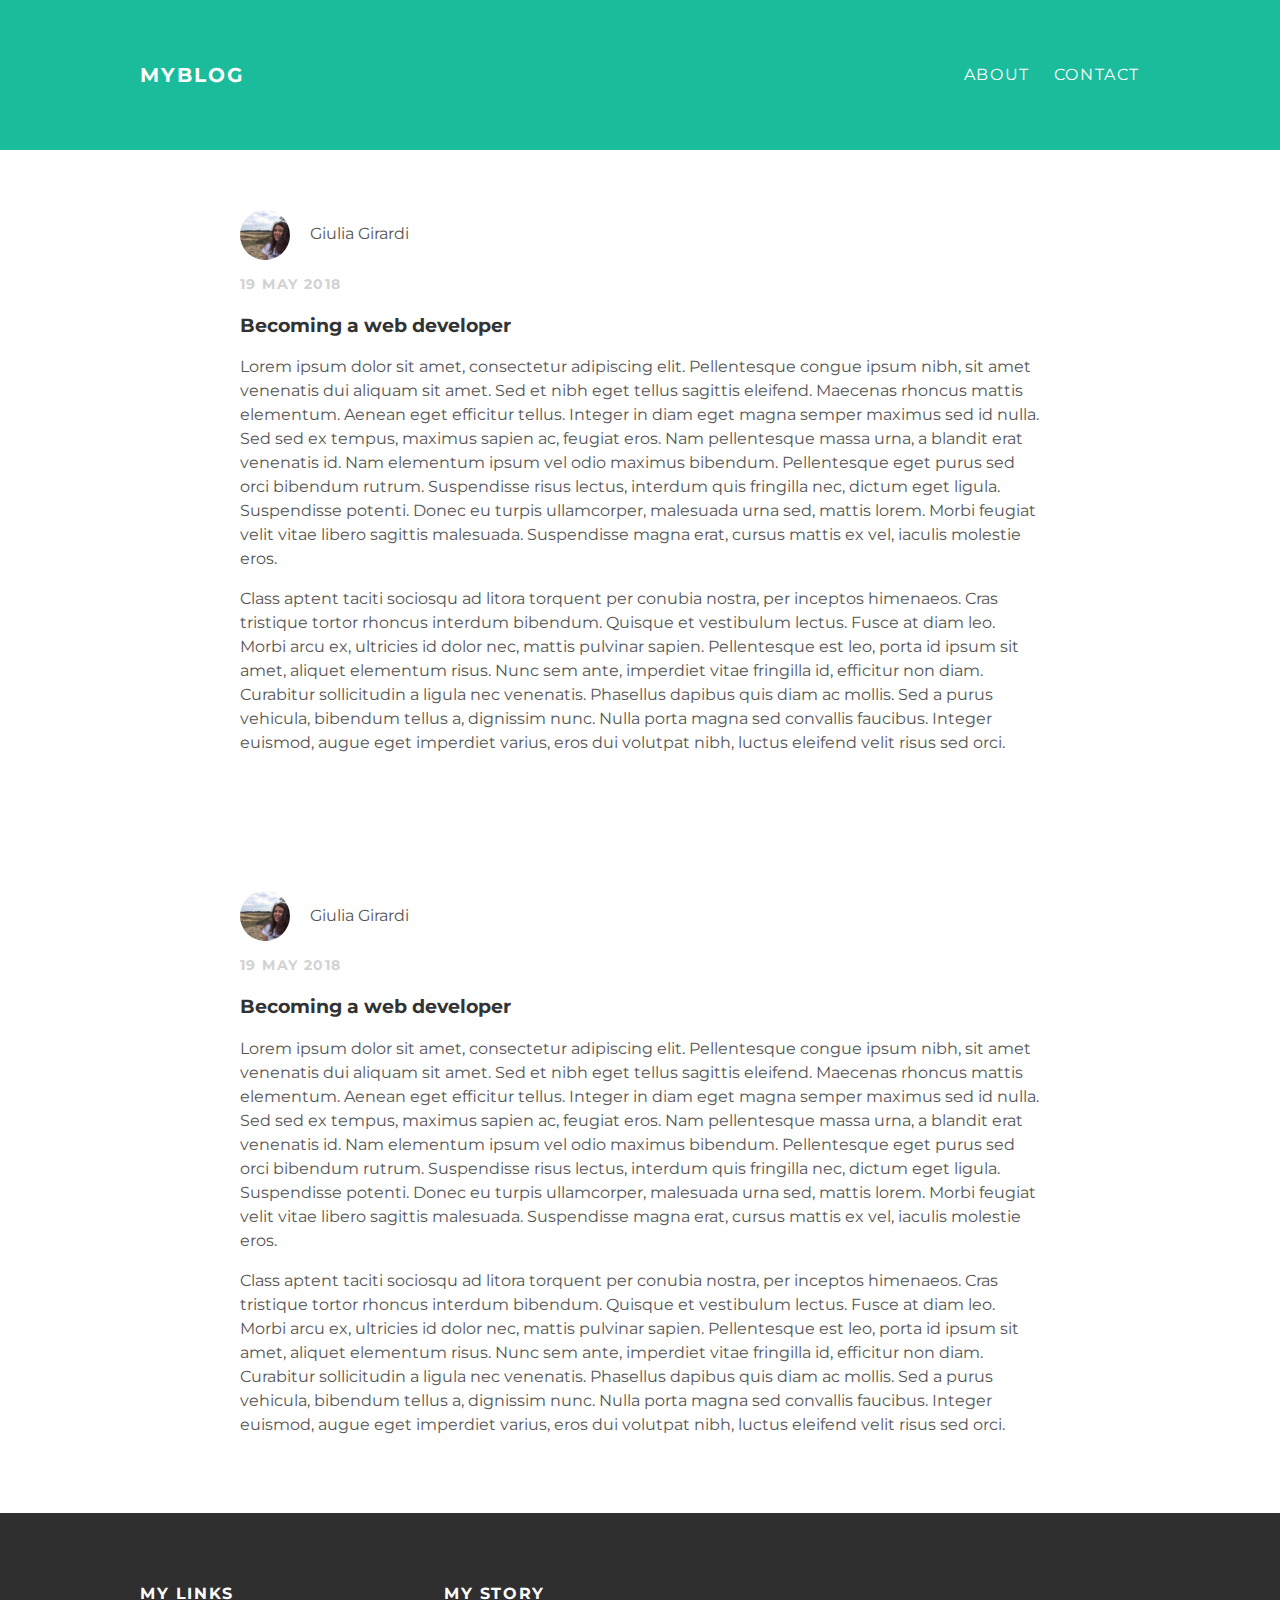
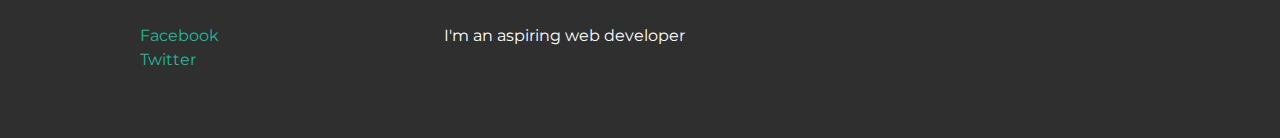
<file: index.html>
<!DOCTYPE html>
<html>
  <head>
    <title>My blog</title>
    <link rel="stylesheet" type="text/css" href="styles.css">
  </head>
  <body>
    <div id="header">
      <div class="container">
        <a id="header-title" href="index.html">Myblog</a>
        <ul id="header-nav">
          <li><a href="about.html">About</a></li>
          <li><a href="mailto:giulia_girardi@hotmail.it">Contact</a></li>
        </ul>
      </div>
    </div>
    <div id="content">
      <div class="post-container">
        <div class="post">
          <div class="post-author">
            <img src="GiuliaGirardi.jpg">
            <span>Giulia Girardi</span>
          </div>
          <p class="post-date">19 May 2018</p>
          <h3 class="post-title">Becoming a web developer</h3>
          <div class="post-content">
            <p>Lorem ipsum dolor sit amet, consectetur adipiscing elit. Pellentesque congue ipsum nibh, sit amet venenatis dui aliquam sit amet. Sed et nibh eget tellus sagittis eleifend. Maecenas rhoncus mattis elementum. Aenean eget efficitur tellus. Integer in diam eget magna semper maximus sed id nulla. Sed sed ex tempus, maximus sapien ac, feugiat eros. Nam pellentesque massa urna, a blandit erat venenatis id. Nam elementum ipsum vel odio maximus bibendum. Pellentesque eget purus sed orci bibendum rutrum. Suspendisse risus lectus, interdum quis fringilla nec, dictum eget ligula. Suspendisse potenti. Donec eu turpis ullamcorper, malesuada urna sed, mattis lorem. Morbi feugiat velit vitae libero sagittis malesuada. Suspendisse magna erat, cursus mattis ex vel, iaculis molestie eros.
            </p>
            <p>Class aptent taciti sociosqu ad litora torquent per conubia nostra, per inceptos himenaeos. Cras tristique tortor rhoncus interdum bibendum. Quisque et vestibulum lectus. Fusce at diam leo. Morbi arcu ex, ultricies id dolor nec, mattis pulvinar sapien. Pellentesque est leo, porta id ipsum sit amet, aliquet elementum risus. Nunc sem ante, imperdiet vitae fringilla id, efficitur non diam. Curabitur sollicitudin a ligula nec venenatis. Phasellus dapibus quis diam ac mollis. Sed a purus vehicula, bibendum tellus a, dignissim nunc. Nulla porta magna sed convallis faucibus. Integer euismod, augue eget imperdiet varius, eros dui volutpat nibh, luctus eleifend velit risus sed orci.
            </p>
          </div>
        </div>
    <div id="content">
      <div class="post-container">
        <div class="post">
          <div class="post-author">
            <img src="GiuliaGirardi.jpg">
            <span>Giulia Girardi</span>
          </div>
          <p class="post-date">19 May 2018</p>
          <h3 class="post-title">Becoming a web developer</h3>
          <div class="post-content">
            <p>Lorem ipsum dolor sit amet, consectetur adipiscing elit. Pellentesque congue ipsum nibh, sit amet venenatis dui aliquam sit amet. Sed et nibh eget tellus sagittis eleifend. Maecenas rhoncus mattis elementum. Aenean eget efficitur tellus. Integer in diam eget magna semper maximus sed id nulla. Sed sed ex tempus, maximus sapien ac, feugiat eros. Nam pellentesque massa urna, a blandit erat venenatis id. Nam elementum ipsum vel odio maximus bibendum. Pellentesque eget purus sed orci bibendum rutrum. Suspendisse risus lectus, interdum quis fringilla nec, dictum eget ligula. Suspendisse potenti. Donec eu turpis ullamcorper, malesuada urna sed, mattis lorem. Morbi feugiat velit vitae libero sagittis malesuada. Suspendisse magna erat, cursus mattis ex vel, iaculis molestie eros.
            </p>
            <p>Class aptent taciti sociosqu ad litora torquent per conubia nostra, per inceptos himenaeos. Cras tristique tortor rhoncus interdum bibendum. Quisque et vestibulum lectus. Fusce at diam leo. Morbi arcu ex, ultricies id dolor nec, mattis pulvinar sapien. Pellentesque est leo, porta id ipsum sit amet, aliquet elementum risus. Nunc sem ante, imperdiet vitae fringilla id, efficitur non diam. Curabitur sollicitudin a ligula nec venenatis. Phasellus dapibus quis diam ac mollis. Sed a purus vehicula, bibendum tellus a, dignissim nunc. Nulla porta magna sed convallis faucibus. Integer euismod, augue eget imperdiet varius, eros dui volutpat nibh, luctus eleifend velit risus sed orci.
            </p>
          </div>
        </div>
      </div>
    </div>
      </div>
    </div>
    <div id="footer">
      <div class="container">
        <div class="column">
          <h4>My Links</h4>
          <p>
            <a href="https://www.facebook.com/giulia.girardi2" target="_blank">Facebook</a>
            <br>
            <a href="https://twitter.com/_giulia_girardi" target="_blank">Twitter</a>
          </p>
        </div>
        <div class="column">
          <h4>My Story</h4>
          <p>I'm an aspiring web developer</p>
        </div>
      </div>
    </div>
  </body>
</html>
</file>
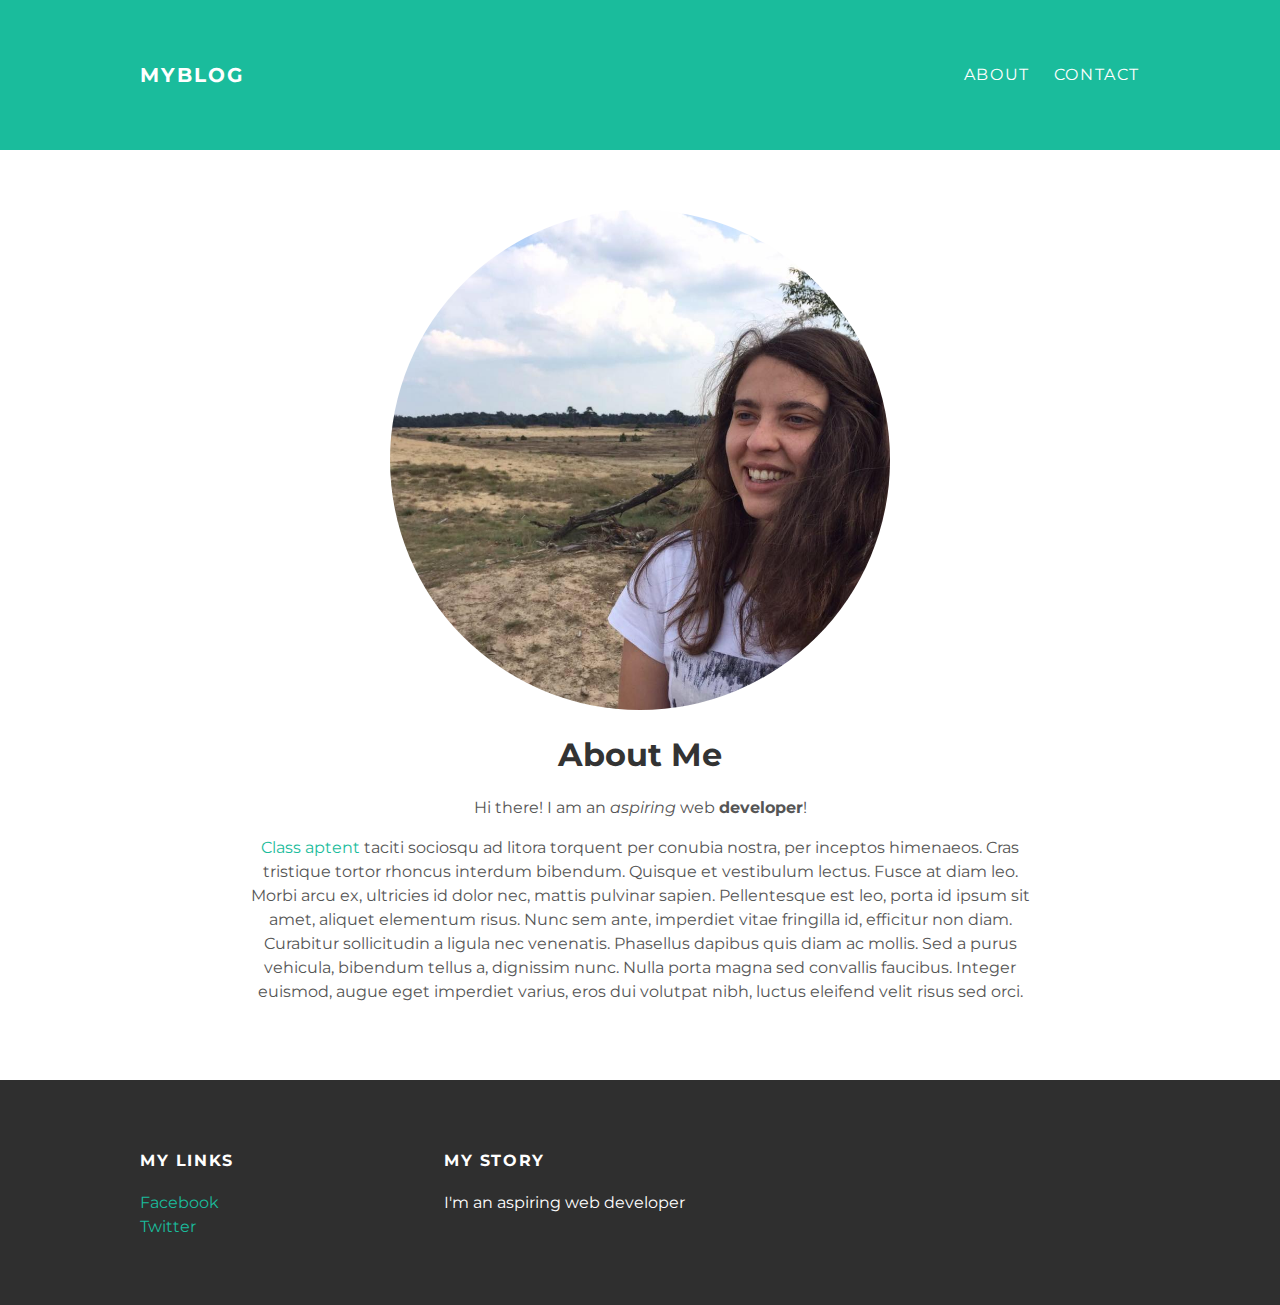
<file: about.html>
<!DOCTYPE html>
<html>
  <head>
    <title>My blog</title>
    <link rel="stylesheet" type="text/css" href="styles.css">
  </head>
  <body>
    <div id="header">
      <div class="container">
        <a id="header-title" href="index.html">Myblog</a>
        <ul id="header-nav">
          <li><a href="about.html">About</a></li>
          <li><a href="mailto:giulia_girardi@hotmail.it">Contact</a></li>
        </ul>
      </div>
    </div>
    <div id="content">
      <div class="container">
        <div class="about">
          <div class="about-author">
            <img src="GiuliaGirardi.jpg">
          </div>
          <h1 class="about-title">About Me</h3>
          <div class="about-content">
            <p>Hi there! I am an <em>aspiring</em> web <strong>developer</strong>!</p>
            <p><a href="https://www.lipsum.com/feed/html" target="_blank">Class aptent</a> taciti sociosqu ad litora torquent per conubia nostra, per inceptos himenaeos. Cras tristique tortor rhoncus interdum bibendum. Quisque et vestibulum lectus. Fusce at diam leo. Morbi arcu ex, ultricies id dolor nec, mattis pulvinar sapien. Pellentesque est leo, porta id ipsum sit amet, aliquet elementum risus. Nunc sem ante, imperdiet vitae fringilla id, efficitur non diam. Curabitur sollicitudin a ligula nec venenatis. Phasellus dapibus quis diam ac mollis. Sed a purus vehicula, bibendum tellus a, dignissim nunc. Nulla porta magna sed convallis faucibus. Integer euismod, augue eget imperdiet varius, eros dui volutpat nibh, luctus eleifend velit risus sed orci.
            </p>
          </div>
        </div>
      </div>
    </div>
    <div id="footer">
      <div class="container">
        <div class="column">
          <h4>My Links</h4>
          <p>
            <a href="https://www.facebook.com/giulia.girardi2">Facebook</a>
            <br>
            <a href="https://twitter.com/_giulia_girardi">Twitter</a>
          </p>
        </div>
        <div class="column">
          <h4>My Story</h4>
          <p>I'm an aspiring web developer</p>
        </div>
      </div>
    </div>
  </body>
</html>
</file>
<file: styles.css>
@import url(http://fonts.googleapis.com/css?family=Montserrat:400,700);
body {
  color: #555;
  margin: 0;
  font-family: "Montserrat"; sans-serif;
}
#header {
  background: #1abc9c;
  height: 150px;
  line-height: 150px
}
#header a {
  color: white;
  text-decoration: none;
  text-transform: uppercase;
  letter-spacing: 0.1em;
}
#header a:hover {
  color: #222;
}
#header-title {
  display: block;
  float: left;
  font-size: 20px;
  font-weight: bold;
}
#header-nav {
  display: block;
  float: right;
  margin-top: 0;
}
#header-nav li {
  display: inline;
  padding-left: 20px;
}
.container {
  max-width: 1000px;
  margin: 0 auto;
}
#footer {
  background-color: #2f2f2f;
  padding: 50px 0;
}
.column {
  min-width: 300px;
  display: inline-block;
  vertical-align: top;
}
#footer h4 {
  text-transform: uppercase;
  color: white;
  letter-spacing: 0.1em;
}
#footer p{
  color: white;
}
a {
  color: #1abc9c;
  text-decoration: none;
}
a:hover {
  color: #F6A623;
}
.post, .about {
  margin: 0 auto;
  max-width: 800px;
  padding: 60px 0;
}
.post-author img {
  height: 50px;
  width: 50px;
  vertical-align: middle;
  border-radius: 50%;
}
.post-author span {
  margin-left: 16px;
}
.post-date {
  color: #D2D2D2;
  letter-spacing: 0.1em;
  text-transform: uppercase;
  font-weight: bold;
  font-size: 14px;
}
h1, h2, h3, h4 {
  color: #333;
}
p {
  line-height: 1.5;
}
.about {
  text-align: center;
}
.post-container:nth-child(even) {
  background-color: #f2f2f2;
}
.about-author img {
  border-radius: 50%;
  margin: 0 auto;
  height: 500px;
  width: 500px;
}
</file>
